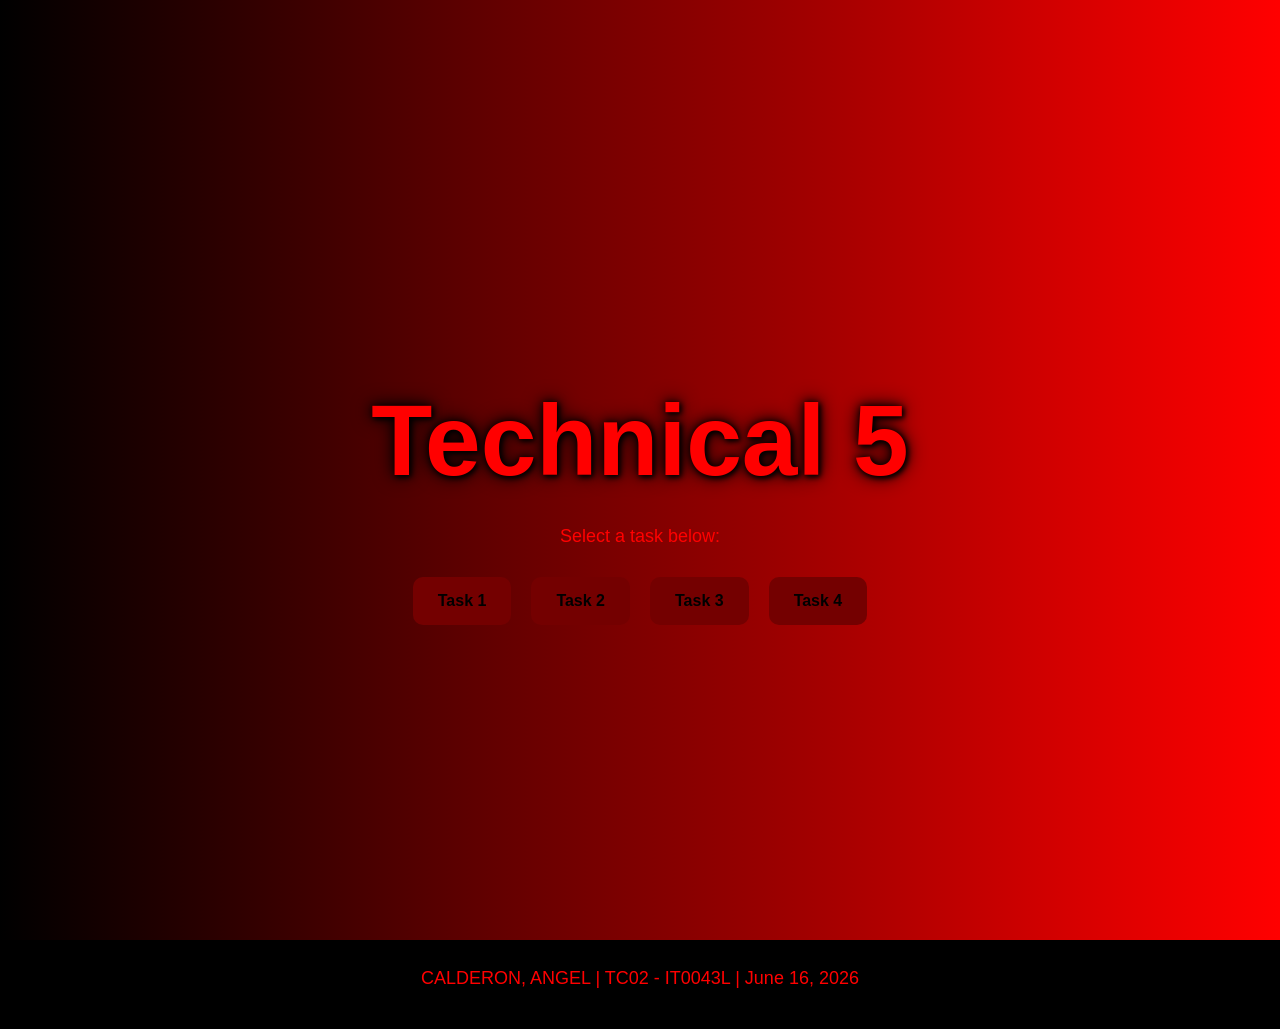
<file: index.html>
<!DOCTYPE html>
<html lang="en">
<head>
    <meta charset="UTF-8">
    <meta name="viewport" content="width=device-width, initial-scale=1.0">
    <title>TECHNICAL 5 - CALDERON</title>
    <link rel="stylesheet" href="./assets/css/Page0.css">
</head>
<body>

    <div class="container">
        <h1>Technical 5</h1>
        <p>Select a task below:</p>

        <div class="buttons">
            <a href="/pages/Page 1/page1.html" class="btn">Task 1</a>
            <a href="/pages/Page 2/page2.html" class="btn">Task 2</a>
            <a href="/pages/Page 3/page3.html" class="btn">Task 3</a>
            <a href="/pages/Page 4/page4.html" class="btn">Task 4</a>
        </div>
    </div>

    <footer>
        <p>CALDERON, ANGEL | TC02 - IT0043L | June 16, 2026</p>
    </footer>

</body>
</html>
</file>
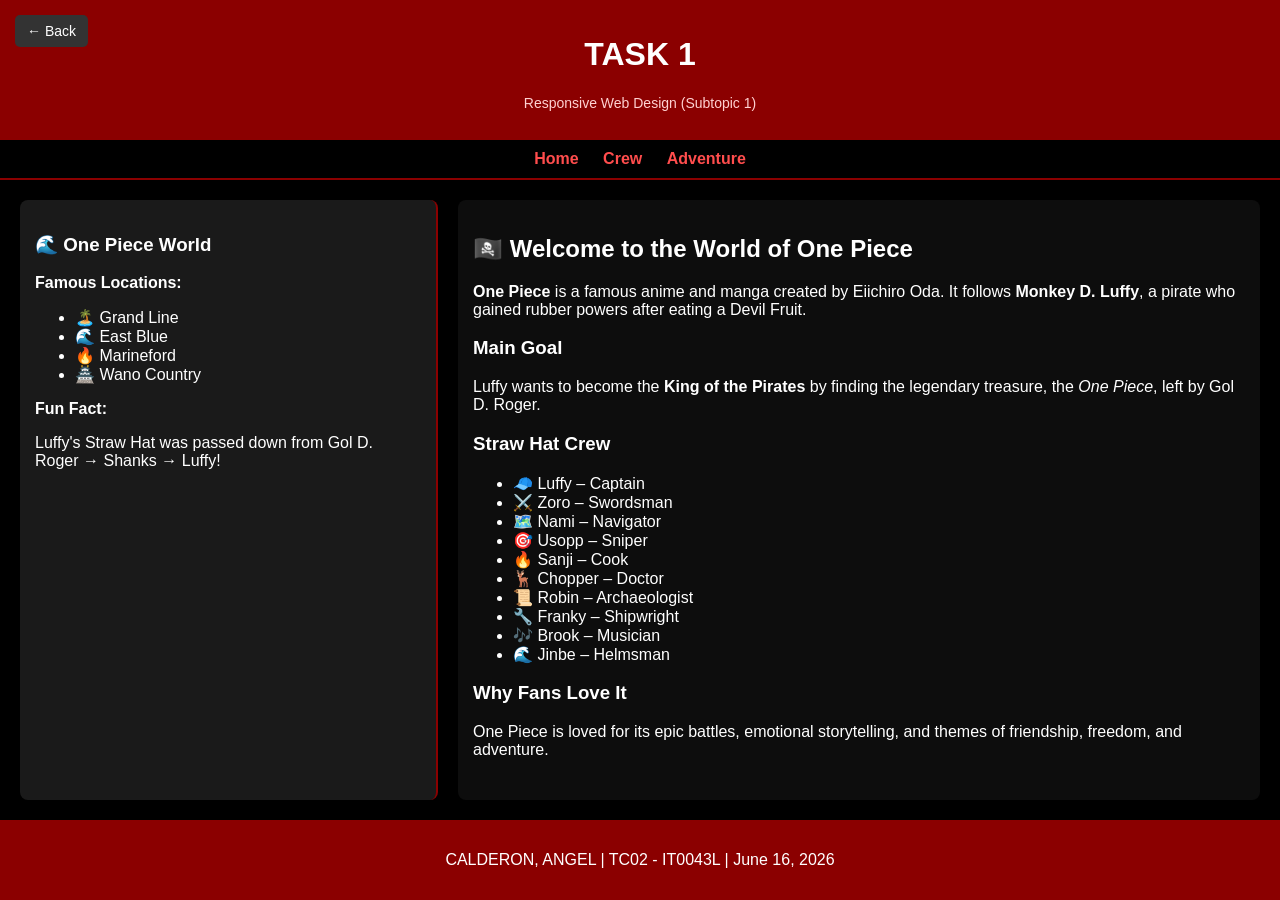
<file: pages/Page 1/page1.html>
<!DOCTYPE html>
<html lang="en">
<head>
<meta charset="UTF-8">
<meta name="viewport" content="width=device-width, initial-scale=1.0">
<title>Responsive Layout - One Piece</title>

<!-- External CSS -->
<link rel="stylesheet" href="./assets/css/page1.css">

</head>

<body>

<!-- BACK BUTTON -->
<button class="back-btn" onclick="history.back()">← Back</button>


<header>
    <h1>TASK 1</h1>
    <p class="header-desc">Responsive Web Design (Subtopic 1)</p>
</header>

<nav>
    <a href="#">Home</a>
    <a href="#">Crew</a>
    <a href="#">Adventure</a>
</nav>

<div class="container">

    <!-- SIDEBAR -->
    <div class="sidebar">
        <h3>🌊 One Piece World</h3>

        <p><strong>Famous Locations:</strong></p>
        <ul>
            <li>🏝️ Grand Line</li>
            <li>🌊 East Blue</li>
            <li>🔥 Marineford</li>
            <li>🏯 Wano Country</li>
        </ul>

        <p><strong>Fun Fact:</strong></p>
        <p>
            Luffy's Straw Hat was passed down from Gol D. Roger → Shanks → Luffy!
        </p>
    </div>

    <!-- MAIN CONTENT -->
    <div class="content">
        <h2>🏴‍☠️ Welcome to the World of One Piece</h2>

        <p>
            <strong>One Piece</strong> is a famous anime and manga created by Eiichiro Oda.
            It follows <strong>Monkey D. Luffy</strong>, a pirate who gained rubber powers after eating a Devil Fruit.
        </p>

        <h3>Main Goal</h3>
        <p>
            Luffy wants to become the <strong>King of the Pirates</strong> by finding the legendary treasure,
            the <em>One Piece</em>, left by Gol D. Roger.
        </p>

        <h3>Straw Hat Crew</h3>
        <ul>
            <li>🧢 Luffy – Captain</li>
            <li>⚔️ Zoro – Swordsman</li>
            <li>🗺️ Nami – Navigator</li>
            <li>🎯 Usopp – Sniper</li>
            <li>🔥 Sanji – Cook</li>
            <li>🦌 Chopper – Doctor</li>
            <li>📜 Robin – Archaeologist</li>
            <li>🔧 Franky – Shipwright</li>
            <li>🎶 Brook – Musician</li>
            <li>🌊 Jinbe – Helmsman</li>
        </ul>

        <h3>Why Fans Love It</h3>
        <p>
            One Piece is loved for its epic battles, emotional storytelling, and themes of friendship,
            freedom, and adventure.
        </p>
    </div>

</div>

<footer>
    <p>CALDERON, ANGEL | TC02 - IT0043L | June 16, 2026</p>
</footer>

</body>
</html>
</file>
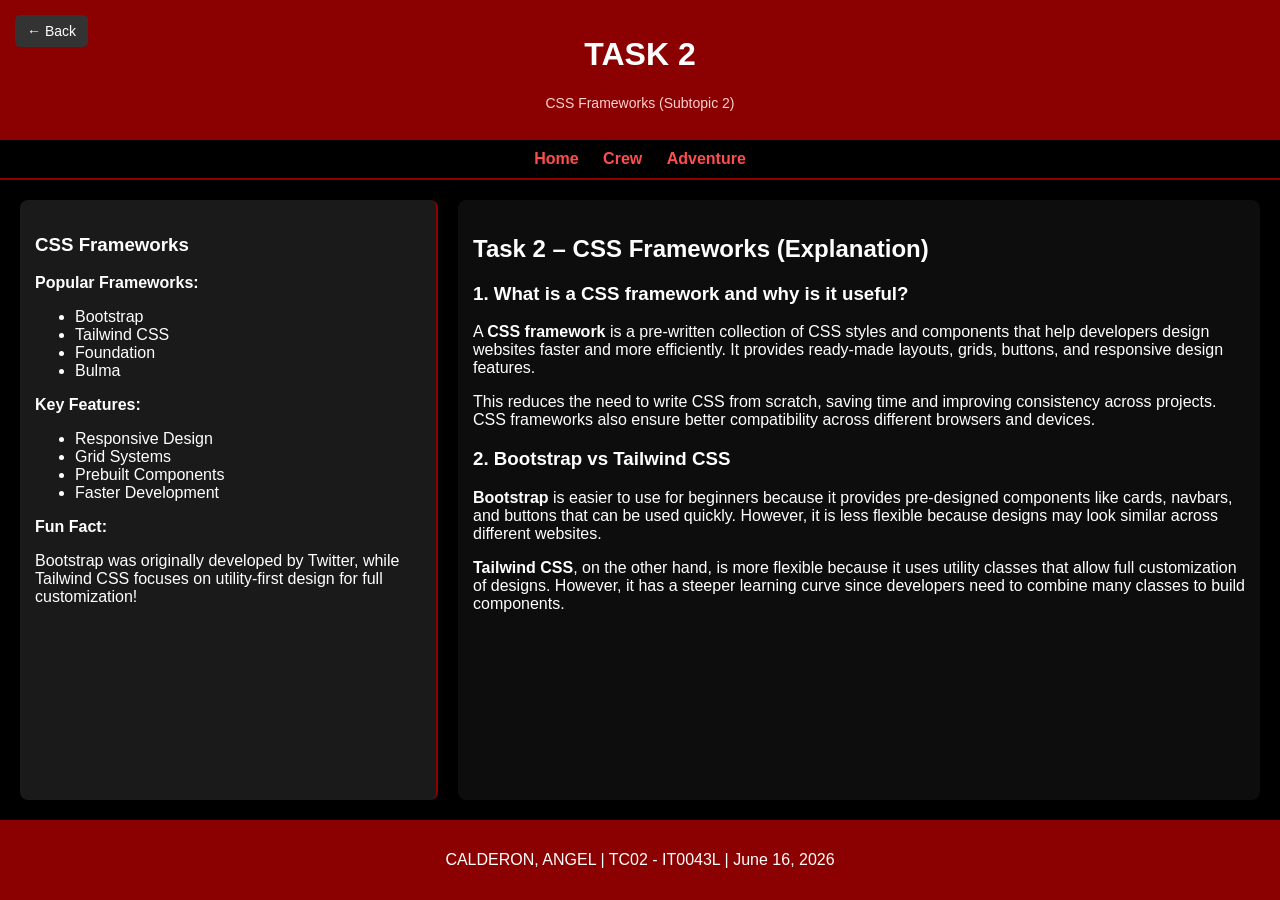
<file: pages/Page 2/page2.html>
<!DOCTYPE html>
<html lang="en">
<head>
<meta charset="UTF-8">
<meta name="viewport" content="width=device-width, initial-scale=1.0">
<title>Responsive Layout - One Piece</title>

<!-- External CSS -->
<link rel="stylesheet" href="./assets/css/page2.css">

</head>

<body>

<!-- BACK BUTTON -->
<button class="back-btn" onclick="history.back()">← Back</button>


<header>
    <h1>TASK 2</h1>
    <p class="header-desc">CSS Frameworks (Subtopic 2)</p>
</header>

<nav>
    <a href="#">Home</a>
    <a href="#">Crew</a>
    <a href="#">Adventure</a>
</nav>

<div class="container">

    <!-- SIDEBAR -->
    <div class="sidebar">
        <h3>CSS Frameworks</h3>

        <p><strong>Popular Frameworks:</strong></p>
        <ul>
          <li>Bootstrap</li>
          <li>Tailwind CSS</li>
         <li>Foundation</li>
          <li>Bulma</li>
        </ul>

     <p><strong>Key Features:</strong></p>
        <ul>
            <li>Responsive Design</li>
            <li>Grid Systems</li>
            <li>Prebuilt Components</li>
            <li>Faster Development</li>
        </ul>

    <p><strong>Fun Fact:</strong></p>
    <p>
        Bootstrap was originally developed by Twitter, while Tailwind CSS focuses on
        utility-first design for full customization!
    </p>
</div>
    <!-- MAIN CONTENT -->
<div class="content">
    <h2> Task 2 – CSS Frameworks (Explanation)</h2>

    <h3> 1. What is a CSS framework and why is it useful?</h3>
    <p>
        A <strong>CSS framework</strong> is a pre-written collection of CSS styles and components
        that help developers design websites faster and more efficiently. It provides ready-made
        layouts, grids, buttons, and responsive design features.
    </p>
    <p>
        This reduces the need to write CSS from scratch, saving time and improving consistency
        across projects. CSS frameworks also ensure better compatibility across different
        browsers and devices.
    </p>

    <h3> 2. Bootstrap vs Tailwind CSS</h3>
    <p>
        <strong>Bootstrap</strong> is easier to use for beginners because it provides pre-designed
        components like cards, navbars, and buttons that can be used quickly. However, it is less
        flexible because designs may look similar across different websites.
    </p>
    <p>
        <strong>Tailwind CSS</strong>, on the other hand, is more flexible because it uses utility
        classes that allow full customization of designs. However, it has a steeper learning curve
        since developers need to combine many classes to build components.
    </p>
</div>


</div>

<footer>
    <p>CALDERON, ANGEL | TC02 - IT0043L | June 16, 2026</p>
</footer>

</body>
</html>
</file>
<file: assets/css/Page0.css>
/* Reset + base */
body {
    margin: 0;
    font-family: Arial, sans-serif;
    background: linear-gradient(to right, #000000, #ff0000);
    color: #ff0000;
    text-align: center;
}

/* Center content nicely */
.container {
    min-height: 100vh;
    display: flex;
    flex-direction: column;
    justify-content: center;
    padding: 20px;
}

/* Headings */
h1 {
    font-size: 100px;
    margin-bottom: 10px;
    text-shadow: 
        2px 2px 5px #000000,
        0 0 10px #000000,
        0 0 20px #000000;
}
p {
    font-size: 18px;
    margin-bottom: 30px;
}

/* Button layout */
.buttons {
    display: flex;
    justify-content: center;
    gap: 20px;
    flex-wrap: wrap; 
}

/* Buttons */
.btn {
    text-decoration: none;
    padding: 15px 25px;
    background: rgb(116, 0, 0);
    color: #000000;
    border-radius: 10px;
    font-weight: bold;
    transition: 0.3s;
}

.btn:hover {
    background: #000000;
    color: rgb(255, 0, 0);
    transform: scale(1.05);
}

/* Tablet */
@media (max-width: 768px) {
    h1 {
        font-size: 30px;
    }

    p {
        font-size: 16px;
    }

    .btn {
        padding: 12px 20px;
    }
}

/* Mobile */
@media (max-width: 480px) {
    .buttons {
        flex-direction: column; /* stack buttons */
        align-items: center;
    }

    .btn {
        width: 80%;
        max-width: 250px;
    }

    h1 {
        font-size: 24px;
    }
}

/* Footer */
footer {
    background: #000;
    color: red;
    text-align: center;
    padding: 10px;
    font-size: 14px;
    position: relative;
}

/* Stick footer to bottom on tall screens */
body {
    display: flex;
    flex-direction: column;
    min-height: 100vh;
}

.container {
    flex: 1;
}
</file>
<file: pages/Page 1/assets/css/page1.css>
/* BACK BUTTON */
.back-btn {
    position: fixed;
    top: 15px;
    left: 15px;
    padding: 8px 12px;
    background-color: #333;
    color: white;
    border: none;
    border-radius: 5px;
    cursor: pointer;
    font-size: 14px;
}

.back-btn:hover {
    background-color: #555;
}

/* GENERAL LAYOUT */
body {
    margin: 0;
    font-family: Arial, sans-serif;
    background-color: #000;
    color: #fff;

    display: flex;
    flex-direction: column;
    min-height: 100vh;
}

/* HEADER & FOOTER */
header  {
    background: #8b0000;
    color: white;
    text-align: center;
    padding: 15px;
}

.header-desc {
    font-size: 14px;
    margin-top: 5px;
    color: #ffd1d1;
}

@media (max-width: 480px) {
    .header-desc {
        font-size: 12px;
    }
}

footer {
    background: #8b0000;
    color: white;
    text-align: center;
    padding: 15px;
    margin-top: auto;
}

/* NAVIGATION */
nav {
    background: #000;
    padding: 10px;
    text-align: center;
    border-bottom: 2px solid #8b0000;
}

nav a {
    color: #ff4d4d;
    margin: 0 10px;
    text-decoration: none;
    font-weight: bold;
}

nav a:hover {
    color: white;
}

/* MAIN CONTAINER */
.container {
    display: flex;
    padding: 20px;
    gap: 20px;
    flex: 1;
}

/* SIDEBAR */
.sidebar {
    flex: 1;
    padding: 15px;
    background: #1a1a1a;
    border-right: 2px solid #8b0000;
    border-radius: 8px;
}

/* CONTENT */
.content {
    flex: 2;
    padding: 15px;
    background: #0d0d0d;
    border-radius: 8px;
}

/* TABLET */
@media (max-width: 768px) {
    .container {
        flex-direction: column;
    }

    .sidebar, .content {
        width: 100%;
    }
}

/* MOBILE */
@media (max-width: 480px) {

    header h1 {
        font-size: 20px;
    }

    nav a {
        display: block;
        margin: 8px 0;
    }

    .container {
        padding: 10px;
    }

    .sidebar, .content {
        padding: 10px;
    }
}
</file>
<file: pages/Page 2/assets/css/page2.css>
/* BACK BUTTON */
.back-btn {
    position: fixed;
    top: 15px;
    left: 15px;
    padding: 8px 12px;
    background-color: #333;
    color: white;
    border: none;
    border-radius: 5px;
    cursor: pointer;
    font-size: 14px;
}

.back-btn:hover {
    background-color: #555;
}

/* GENERAL LAYOUT */
body {
    margin: 0;
    font-family: Arial, sans-serif;
    background-color: #000;
    color: #fff;

    display: flex;
    flex-direction: column;
    min-height: 100vh;
}

/* HEADER & FOOTER */
header  {
    background: #8b0000;
    color: white;
    text-align: center;
    padding: 15px;
}

.header-desc {
    font-size: 14px;
    margin-top: 5px;
    color: #ffd1d1;
}

@media (max-width: 480px) {
    .header-desc {
        font-size: 12px;
    }
}

footer {
    background: #8b0000;
    color: white;
    text-align: center;
    padding: 15px;
    margin-top: auto;
}

/* NAVIGATION */
nav {
    background: #000;
    padding: 10px;
    text-align: center;
    border-bottom: 2px solid #8b0000;
}

nav a {
    color: #ff4d4d;
    margin: 0 10px;
    text-decoration: none;
    font-weight: bold;
}

nav a:hover {
    color: white;
}

/* MAIN CONTAINER */
.container {
    display: flex;
    padding: 20px;
    gap: 20px;
    flex: 1;
}

/* SIDEBAR */
.sidebar {
    flex: 1;
    padding: 15px;
    background: #1a1a1a;
    border-right: 2px solid #8b0000;
    border-radius: 8px;
}

/* CONTENT */
.content {
    flex: 2;
    padding: 15px;
    background: #0d0d0d;
    border-radius: 8px;
}

/* TABLET */
@media (max-width: 768px) {
    .container {
        flex-direction: column;
    }

    .sidebar, .content {
        width: 100%;
    }
}

/* MOBILE */
@media (max-width: 480px) {

    header h1 {
        font-size: 20px;
    }

    nav a {
        display: block;
        margin: 8px 0;
    }

    .container {
        padding: 10px;
    }

    .sidebar, .content {
        padding: 10px;
    }
}
</file>
